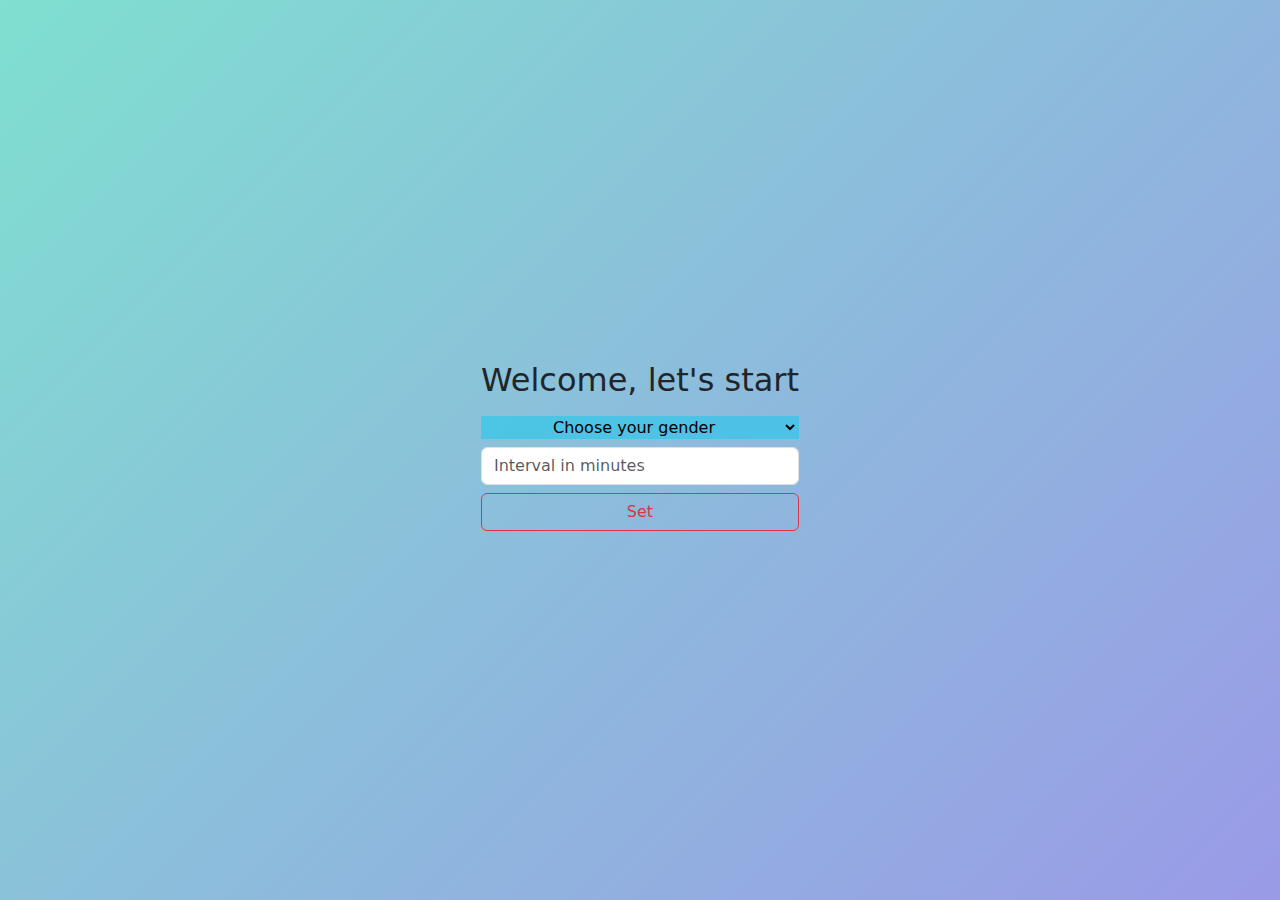
<file: index.html>
<!DOCTYPE html>
<html lang="en">
<head>
    <meta charset="UTF-8">
    <meta name="viewport" content="width=device-width, initial-scale=1.0">
    <title>Water Reminder</title>
    <link rel="shortcut icon" href="icon.png" type="image/x-icon">
    <!-- bootstrap -->
    <link href="https://cdn.jsdelivr.net/npm/bootstrap@5.3.3/dist/css/bootstrap.min.css" rel="stylesheet" integrity="sha384-QWTKZyjpPEjISv5WaRU9OFeRpok6YctnYmDr5pNlyT2bRjXh0JMhjY6hW+ALEwIH" crossorigin="anonymous">
<script src="https://cdn.jsdelivr.net/npm/bootstrap@5.3.3/dist/js/bootstrap.bundle.min.js" integrity="sha384-YvpcrYf0tY3lHB60NNkmXc5s9fDVZLESaAA55NDzOxhy9GkcIdslK1eN7N6jIeHz" crossorigin="anonymous"></script>

<!-- css link of index.css -->
 <!-- <link rel="stylesheet" href="index.css"> -->
</head>
<style>
    body{
    display: flex;
    flex-direction: column;
    width: 100dvw;
    height: 100dvh;
    align-items: center;
    justify-content: center;
    background-image: linear-gradient(135deg,rgb(127, 223, 208),rgb(154, 154, 231));
}
#main{
    display: flex;
    flex-direction: column;
    position: relative;
    align-items: start;
    justify-content:center;
    padding: 2rem;
    height: fit-content;
    /* border: 0.1em solid blue; */
}
#gender{
    outline: none;
    border-color: transparent;
}
</style>
<body>
    <!-- div that take the interval -->
    <div id="main" >
        <h2>Welcome, let's start</h2>
        <!-- option to select the gender -->
        <select class="w-100 text-center my-2 bg-opacity-50 bg-info" id="gender">
            <option selected>Choose your gender</option>
            <option value="male">Male</option>
            <option value="female">Female</option>
        </select>
        <input name="interval" id="interval" class="form-control" placeholder="Interval in minutes">
        <button id="set" class="btn btn-outline-danger my-2 w-100">Set</button>
    </div>

    <script>
        let gender = document.getElementById('gender');
        let interval = document.getElementById('interval');
        let set = document.getElementById('set');
        set.addEventListener('click',()=>{
            let g = gender.value;
            let int = interval.value;
            window.location.href = `index02.html?gender=${encodeURIComponent(g)}&interval=${encodeURIComponent(int)}`;
            
        })
    </script>
</body>
</html>
</file>
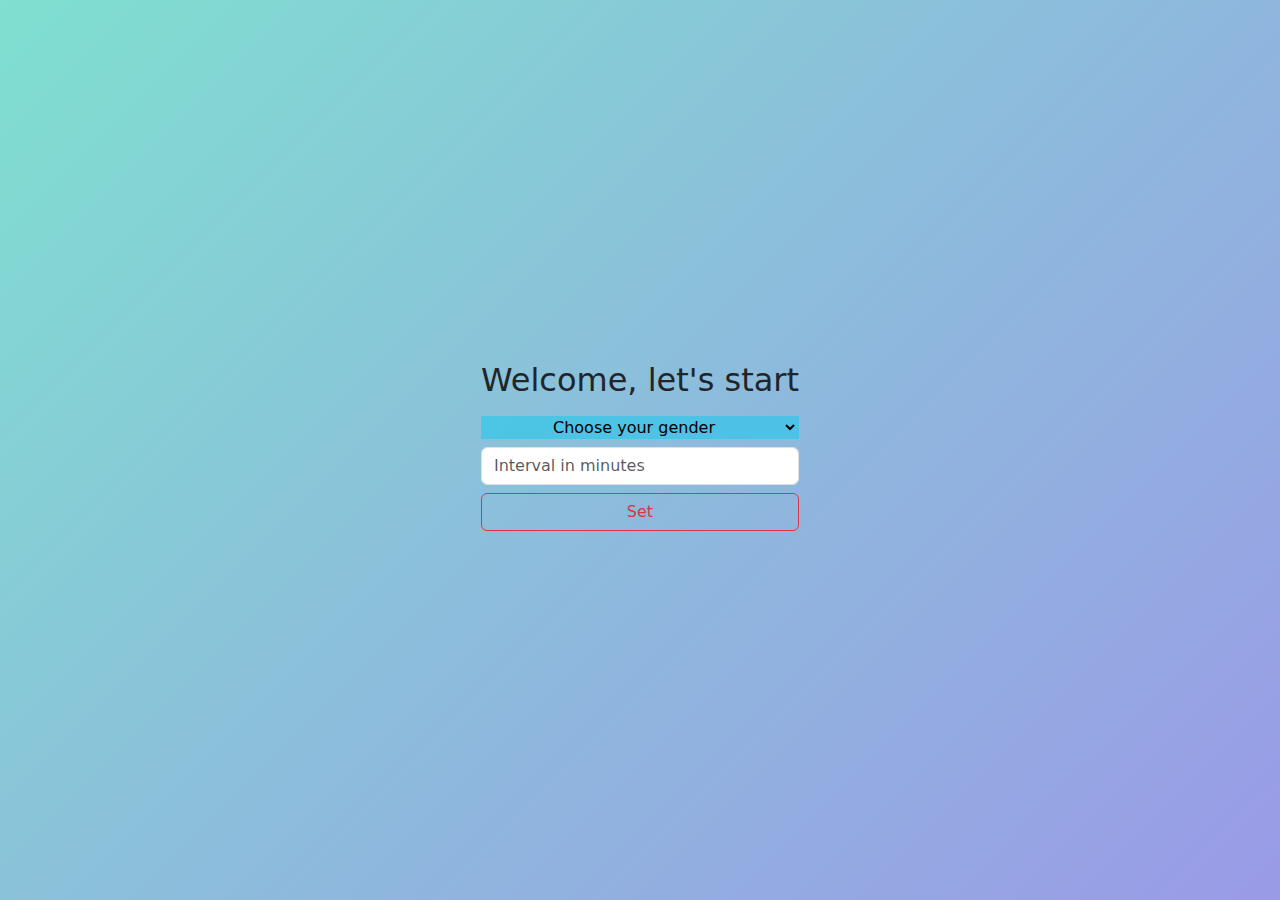
<file: gender.html>
<!DOCTYPE html>
<html lang="en">
<head>
    <meta charset="UTF-8">
    <meta name="viewport" content="width=device-width, initial-scale=1.0">
    <title>Water Reminder</title>
    <link rel="shortcut icon" href="icon.png" type="image/x-icon">
    <!-- bootstrap -->
    <link href="https://cdn.jsdelivr.net/npm/bootstrap@5.3.3/dist/css/bootstrap.min.css" rel="stylesheet" integrity="sha384-QWTKZyjpPEjISv5WaRU9OFeRpok6YctnYmDr5pNlyT2bRjXh0JMhjY6hW+ALEwIH" crossorigin="anonymous">
<script src="https://cdn.jsdelivr.net/npm/bootstrap@5.3.3/dist/js/bootstrap.bundle.min.js" integrity="sha384-YvpcrYf0tY3lHB60NNkmXc5s9fDVZLESaAA55NDzOxhy9GkcIdslK1eN7N6jIeHz" crossorigin="anonymous"></script>

<!-- css link of index.css -->
 <!-- <link rel="stylesheet" href="index.css"> -->
</head>
<style>
    body{
    display: flex;
    flex-direction: column;
    width: 100dvw;
    height: 100dvh;
    align-items: center;
    justify-content: center;
    background-image: linear-gradient(135deg,rgb(127, 223, 208),rgb(154, 154, 231));
}
#main{
    display: flex;
    flex-direction: column;
    position: relative;
    align-items: start;
    justify-content:center;
    padding: 2rem;
    height: fit-content;
    /* border: 0.1em solid blue; */
}
#gender{
    outline: none;
    border-color: transparent;
}
</style>
<body>
    <!-- div that take the interval -->
    <div id="main" >
        <h2>Welcome, let's start</h2>
        <!-- option to select the gender -->
        <select class="w-100 text-center my-2 bg-opacity-50 bg-info" id="gender">
            <option selected>Choose your gender</option>
            <option value="male">Male</option>
            <option value="female">Female</option>
        </select>
        <input name="interval" id="interval" class="form-control" placeholder="Interval in minutes">
        <button id="set" class="btn btn-outline-danger my-2 w-100">Set</button>
    </div>

    <script>
        let gender = document.getElementById('gender');
        let interval = document.getElementById('interval');
        let set = document.getElementById('set');
        set.addEventListener('click',()=>{
            let g = gender.value;
            let int = interval.value;
            window.location.href = `index02.html?gender=${encodeURIComponent(g)}&interval=${encodeURIComponent(int)}`;
            
        })
    </script>
</body>
</html>
</file>
